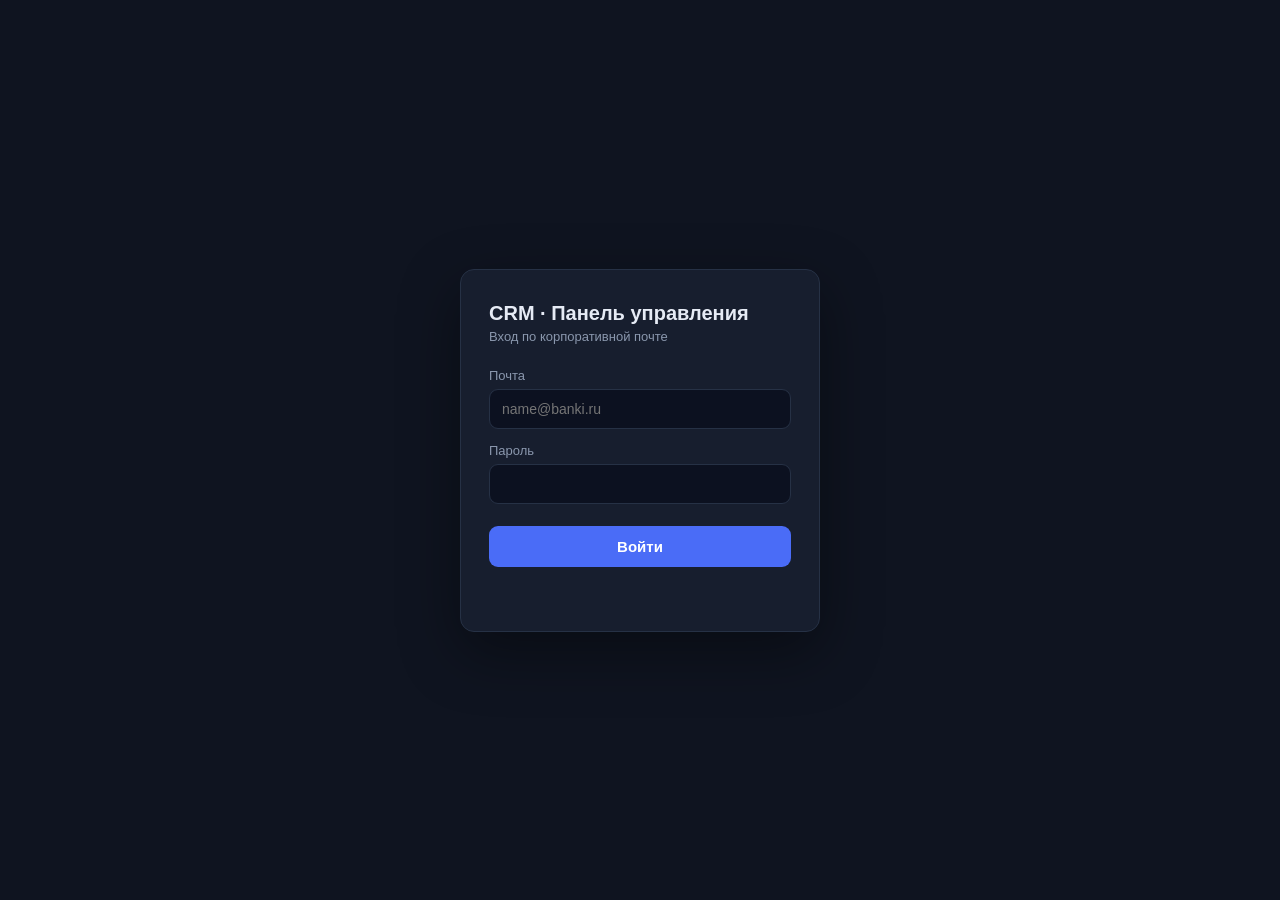
<file: login.html>
<!DOCTYPE html>
<html lang="ru">
<head>
  <meta charset="UTF-8">
  <meta name="viewport" content="width=device-width, initial-scale=1.0">
<!-- Свой значок вкладки: без него браузер каждый раз просит /favicon.ico и получает 404 —
     мусор в консоли, из-за которого потом ищут несуществующую поломку. Значок инлайновый,
     отдельным файлом его класть незачем. -->
<link rel="icon" href="data:image/svg+xml,%3Csvg xmlns=%27http://www.w3.org/2000/svg%27 viewBox=%270 0 32 32%27%3E%3Crect width=%2732%27 height=%2732%27 rx=%277%27 fill=%27%230A1420%27/%3E%3Ctext x=%2716%27 y=%2722%27 font-family=%27sans-serif%27 font-size=%2716%27 font-weight=%27bold%27 fill=%27%233CFAB4%27 text-anchor=%27middle%27%3EC%3C/text%3E%3C/svg%3E">
  <title>Вход · CRM Панель</title>
  <style>
    :root {
      --bg: #0f1420; --panel: #171e2e; --border: #263145;
      --text: #e6ebf5; --muted: #8a97ad; --accent: #4a6cf7; --danger: #ef4444;
    }
    * { box-sizing: border-box; }
    body {
      margin: 0; min-height: 100vh; display: flex; align-items: center; justify-content: center;
      font-family: -apple-system, Segoe UI, Roboto, Arial, sans-serif; background: var(--bg); color: var(--text);
    }
    .card {
      width: 360px; max-width: 92vw; background: var(--panel); border: 1px solid var(--border);
      border-radius: 14px; padding: 32px 28px; box-shadow: 0 20px 60px rgba(0,0,0,.4);
    }
    .logo { font-size: 20px; font-weight: 700; margin: 0 0 4px; }
    .sub { color: var(--muted); font-size: 13px; margin: 0 0 24px; }
    label { display: block; font-size: 13px; color: var(--muted); margin: 14px 0 6px; }
    input {
      width: 100%; padding: 11px 12px; border-radius: 9px; border: 1px solid var(--border);
      background: #0c1120; color: var(--text); font-size: 14px; outline: none;
    }
    input:focus { border-color: var(--accent); }
    button {
      width: 100%; margin-top: 22px; padding: 12px; border: 0; border-radius: 9px;
      background: var(--accent); color: #fff; font-size: 15px; font-weight: 600; cursor: pointer;
    }
    button:disabled { opacity: .6; cursor: default; }
    .err { color: var(--danger); font-size: 13px; margin-top: 14px; min-height: 18px; }
  </style>
</head>
<body>
  <form class="card" id="loginForm">
    <h1 class="logo">CRM · Панель управления</h1>
    <p class="sub">Вход по корпоративной почте</p>

    <label for="email">Почта</label>
    <input id="email" name="email" type="email" autocomplete="username" required placeholder="name@banki.ru">

    <label for="password">Пароль</label>
    <input id="password" name="password" type="password" autocomplete="current-password" required>

    <button type="submit" id="submitBtn">Войти</button>
    <div class="err" id="err"></div>
  </form>

  <script>
    var form = document.getElementById("loginForm");
    var err = document.getElementById("err");
    var btn = document.getElementById("submitBtn");
    form.addEventListener("submit", function (e) {
      e.preventDefault();
      err.textContent = "";
      btn.disabled = true;
      var body = new URLSearchParams();
      body.set("email", document.getElementById("email").value.trim());
      body.set("password", document.getElementById("password").value);
      fetch("/api/login", {
        method: "POST",
        headers: { "Content-Type": "application/x-www-form-urlencoded" },
        credentials: "same-origin",
        body: body.toString()
      }).then(function (r) {
        if (r.ok) { location.href = "/"; return; }
        err.textContent = "Неверная почта или пароль";
        btn.disabled = false;
      }).catch(function () {
        err.textContent = "Ошибка сети";
        btn.disabled = false;
      });
    });
  </script>
</body>
</html>
</file>
